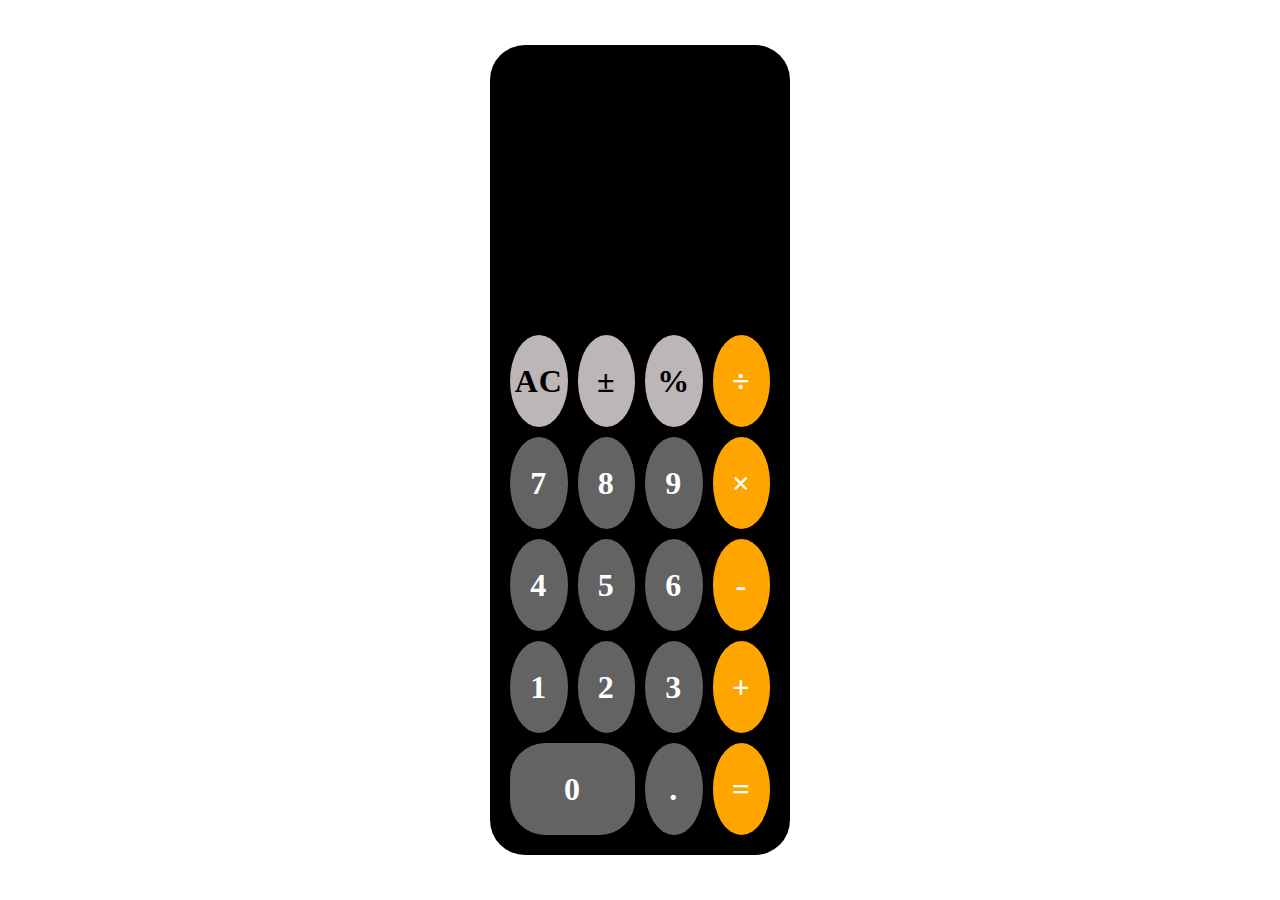
<file: index.html>
<!DOCTYPE html>
<html lang="en">
  <head>
    <meta charset="UTF-8" />
    <meta http-equiv="X-UA-Compatible" content="IE=edge" />
    <meta name="viewport" content="width=device-width, initial-scale=1.0" />
    <title>Hesap Ver</title>
    <link rel="stylesheet" href="style.css" />
    <link rel="stylesheet" href="https://cdnjs.cloudflare.com/ajax/libs/font-awesome/6.1.2/css/all.min.css" integrity="sha512-1sCRPdkRXhBV2PBLUdRb4tMg1w2YPf37qatUFeS7zlBy7jJI8Lf4VHwWfZZfpXtYSLy85pkm9GaYVYMfw5BC1A==" crossorigin="anonymous" referrerpolicy="no-referrer" />
  </head>
  <body>

   
    <div class="container">
      <div class="eklenti"> <i class="fa-solid fa-signal"></i>
<i class="fa-solid fa-phone"></i>
<i class="fa-solid fa-battery-half"></i></div>
      <div class="ekran"></div>
      <div class="tuslar">
        <div class="tus fonk">AC</div>
        <div class="tus fonk">±</div>
        <div class="tus fonk">%</div>
        <div class="tus islem">÷</div>
        <div class="tus">7</div>
        <div class="tus">8</div>
        <div class="tus">9</div>
        <div class="tus islem">×</div>
        <div class="tus">4</div>
        <div class="tus">5</div>
        <div class="tus">6</div>
        <div class="tus islem">-</div>
        <div class="tus">1</div>
        <div class="tus">2</div>
        <div class="tus">3</div>
        <div class="tus islem">+</div>
        <div class="tus">0</div>
        <div class="tus islem">.</div>
        <div class="tus islem">=</div>
        <!-- <div class="tus"></div> -->
      </div>
    </div>
<div class="d"></div>
<div class="e"></div>
    
  </body>
</html>
</file>
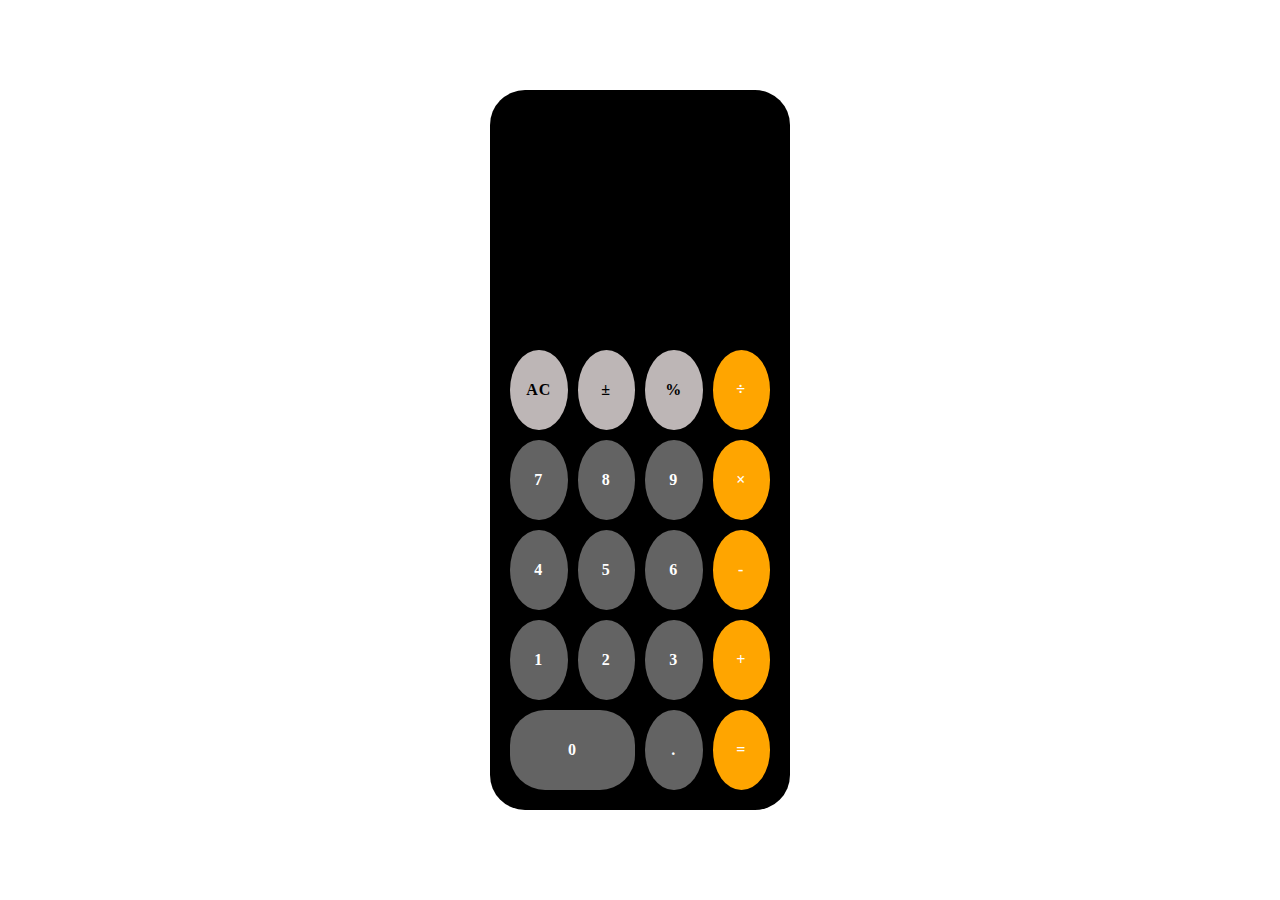
<file: kendi.html>
<!DOCTYPE html>
<html lang="en">
  <head>
    <meta charset="UTF-8" />
    <meta http-equiv="X-UA-Compatible" content="IE=edge" />
    <meta name="viewport" content="width=device-width, initial-scale=1.0" />
    <title>Hesap Ver</title>
    <link rel="stylesheet" href="kendi.css" />
    <link rel="stylesheet" href="https://cdnjs.cloudflare.com/ajax/libs/font-awesome/6.1.2/css/all.min.css" integrity="sha512-1sCRPdkRXhBV2PBLUdRb4tMg1w2YPf37qatUFeS7zlBy7jJI8Lf4VHwWfZZfpXtYSLy85pkm9GaYVYMfw5BC1A==" crossorigin="anonymous" referrerpolicy="no-referrer" />
  </head>
  <body>

   
    <div class="container">
      <div class="eklenti"> <i class="fa-solid fa-signal"></i>
<i class="fa-solid fa-phone"></i>
<i class="fa-solid fa-battery-half"></i></div>
      <div class="ekran"></div>
      <div class="tuslar">
        <div class="tus fonk">AC</div>
        <div class="tus fonk">±</div>
        <div class="tus fonk">%</div>
        <div class="tus islem">÷</div>
        <div class="tus">7</div>
        <div class="tus">8</div>
        <div class="tus">9</div>
        <div class="tus islem">×</div>
        <div class="tus">4</div>
        <div class="tus">5</div>
        <div class="tus">6</div>
        <div class="tus islem">-</div>
        <div class="tus">1</div>
        <div class="tus">2</div>
        <div class="tus">3</div>
        <div class="tus islem">+</div>
        <div class="tus">0</div>
        <div class="tus islem">.</div>
        <div class="tus islem">=</div>
        <!-- <div class="tus"></div> -->
      </div>
    </div>
<div class="d"></div>
<div class="e"></div>
    
  </body>
</html>
</file>
<file: style.css>
* {
  margin: 0;
  padding: 0;
  box-sizing: border-box;
}
body {
  width: 100vw;
  display: flex;
  align-items: center;
  justify-content: center;
  height: 100vh;
  letter-spacing: 1px;
}

.container {
  width: 300px;
  height: 90%;
  position: relative;
  background-color: black;
  border-radius: 35px;
  display: grid;
  grid-template-columns: 1fr;
  grid-template-rows: 1.5fr 3fr;
  gap: 10px;
  padding: 10px;
}
.eklenti {
  color: white;
  position: absolute;
  top: 5px;
  font-size: 0.8rem;
  right: 20px;
}

.ekran {
  border-top-left-radius: 35px;
  border-top-right-radius: 35px;
  display: flex;
  align-items: flex-end;
  justify-content: flex-end;
  font-size: 4rem;
  color: white;
}
.tuslar {
  display: grid;
  grid-template-columns: repeat(4, 1fr);
  grid-template-rows: repeat(5, 1fr);
  gap: 10px;
  padding: 10px;
  width: 100%;
}
.tus {
  background-color: rgb(99, 99, 99);
  border-radius: 50%;
  width: 100%;
  display: flex;
  align-items: center;
  justify-content: center;
  font-size: 2rem;
  font-weight: 600;
  color: white;
  cursor: pointer;
}
.tus:hover {
  transform: scale(0.9);
}
.fonk {
  background-color: rgb(189, 182, 182);
  color: black;
}
.tus:nth-child(17) {
  grid-column: span 2;
  border-radius: 35px;
}

.tus:nth-child(4n + 4) {
  background-color: orange;
}
.tus:nth-child(19) {
  background-color: orange;
}

@media (max-width: 864px) {
  .container {
    width: 250px;
    height: 80%;
  }
   .tus{
    font-size: 1.5rem;
  }
  .eklenti{
    font-size: 0.6rem;
  }
}
@media (max-width: 564px) {
  .container {
    width: 200px;
    height: 70%;
  }
  .tus{
    font-size: 1rem;
  }
}
</file>
<file: kendi.css>
* {
  margin: 0;
  padding: 0;
  box-sizing: border-box;
}
body {
  width: 100vw;
  display: flex;
  align-items: center;
  justify-content: center;
  height: 100vh;
  letter-spacing: 1px;
}

.container {
  width: 300px;
  height: 80%;
  position: relative;
  background-color: black;
  border-radius: 35px;
  display: grid;
  grid-template-columns: 1fr;
  grid-template-rows: 1.5fr 3fr;
  gap: 10px;
  padding: 10px;
}
.ekran {
  border-top-left-radius: 35px;
  border-top-right-radius: 35px;
  display: flex;
  align-items: flex-end;
  justify-content: flex-end;
  font-size: 4rem;
  color: white;
}
.tuslar {
  display: grid;
  grid-template-columns: repeat(4, 1fr);
  grid-template-rows: repeat(5, 1fr);
  gap: 10px;
  padding: 10px;
  width: 100%;
}
.tus {
  background-color: rgb(99, 99, 99);
  border-radius: 50%;
  width: 100%;
  display: flex;
  align-items: center;
  justify-content: center;
  font-size: 1rem;
  font-weight: 600;
  color: white;
  cursor: pointer;
}
.tus:hover {
  transform: scale(0.9);
}
.fonk {
  background-color: rgb(189, 182, 182);
  color: black;
}
.tus:nth-child(17) {
  grid-column: span 2;
  border-radius: 35px;
}

.tus:nth-child(4n + 4) {
  background-color: orange;
}
.tus:nth-child(19) {
  background-color: orange;
}

@media (max-width: 864px) {
  .container {
    width: 250px;
    height: 80%;
  }
}
@media (max-width: 564px) {
  .container {
    width: 200px;
    height: 70%;
  }
}

.eklenti {
  color: white;
  position: absolute;
  top: 5px;
  font-size: 0.8rem;
  right: 20px;
}
</file>
